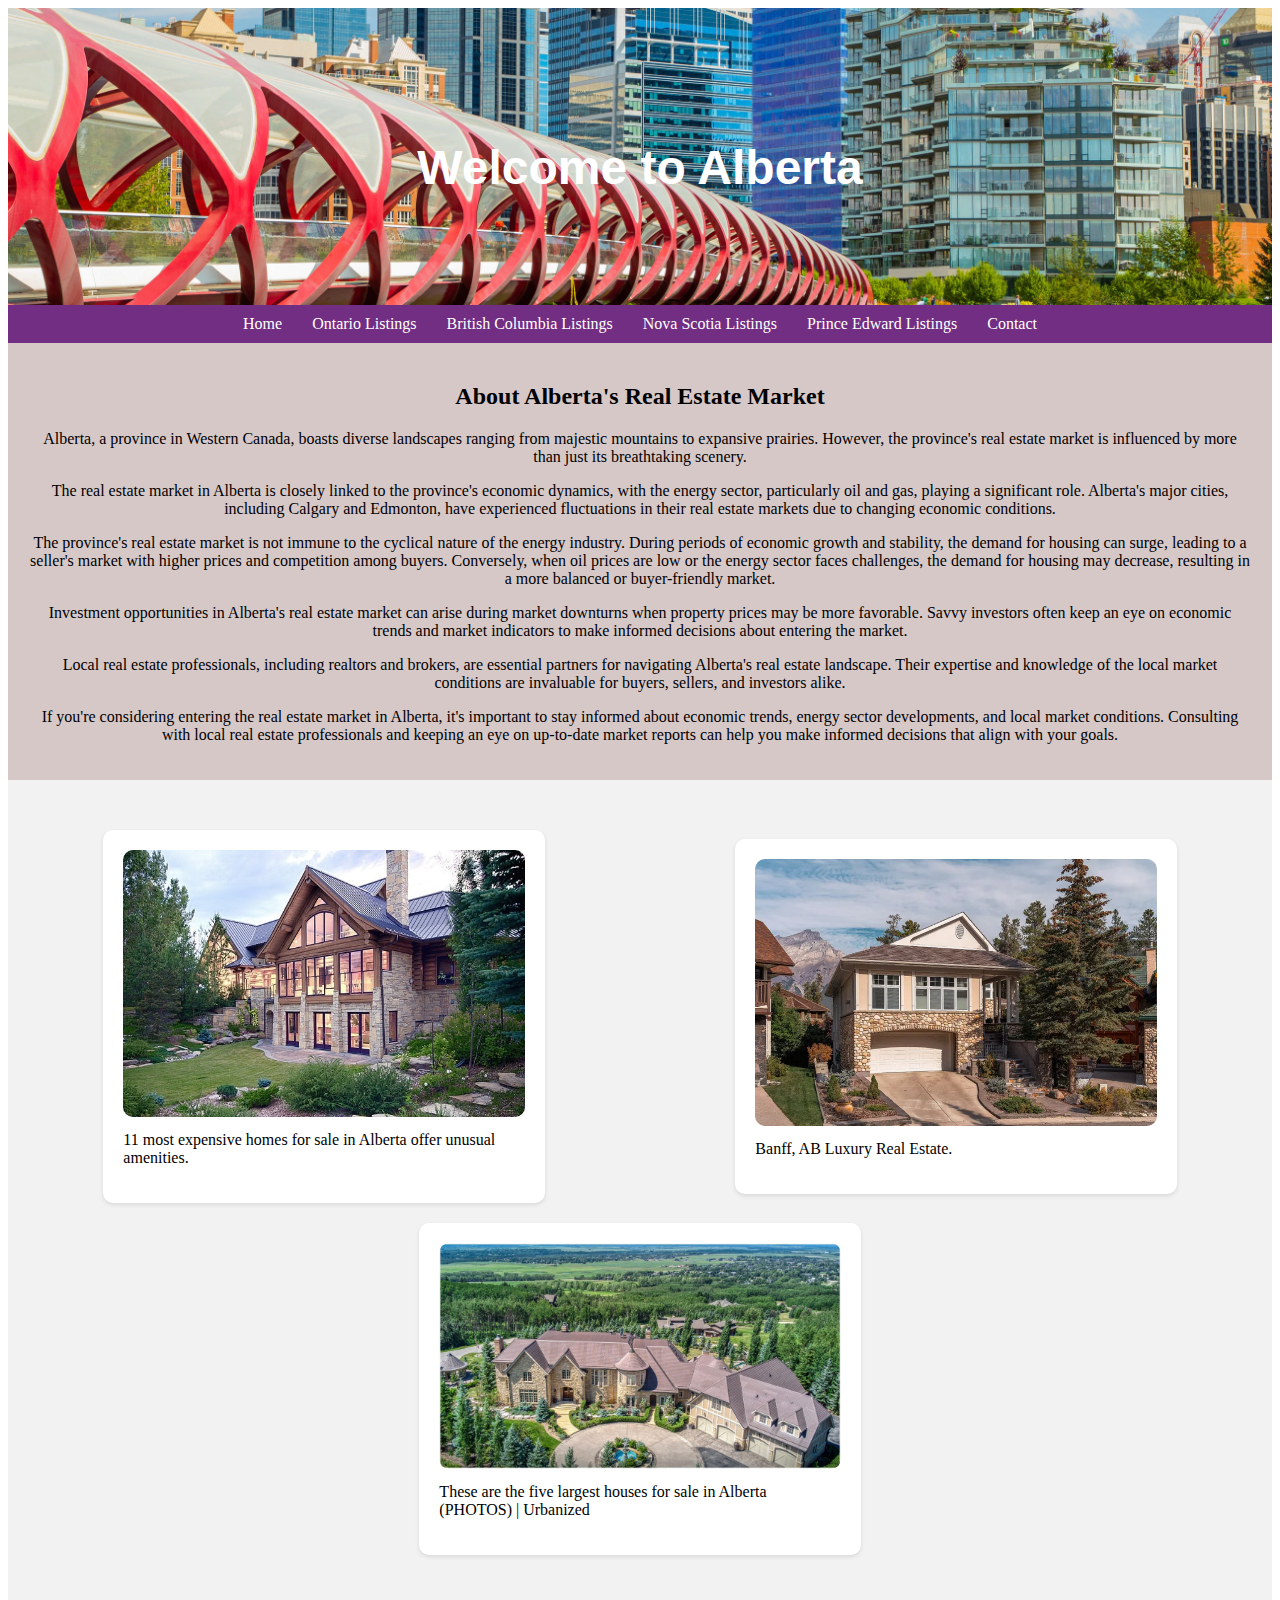
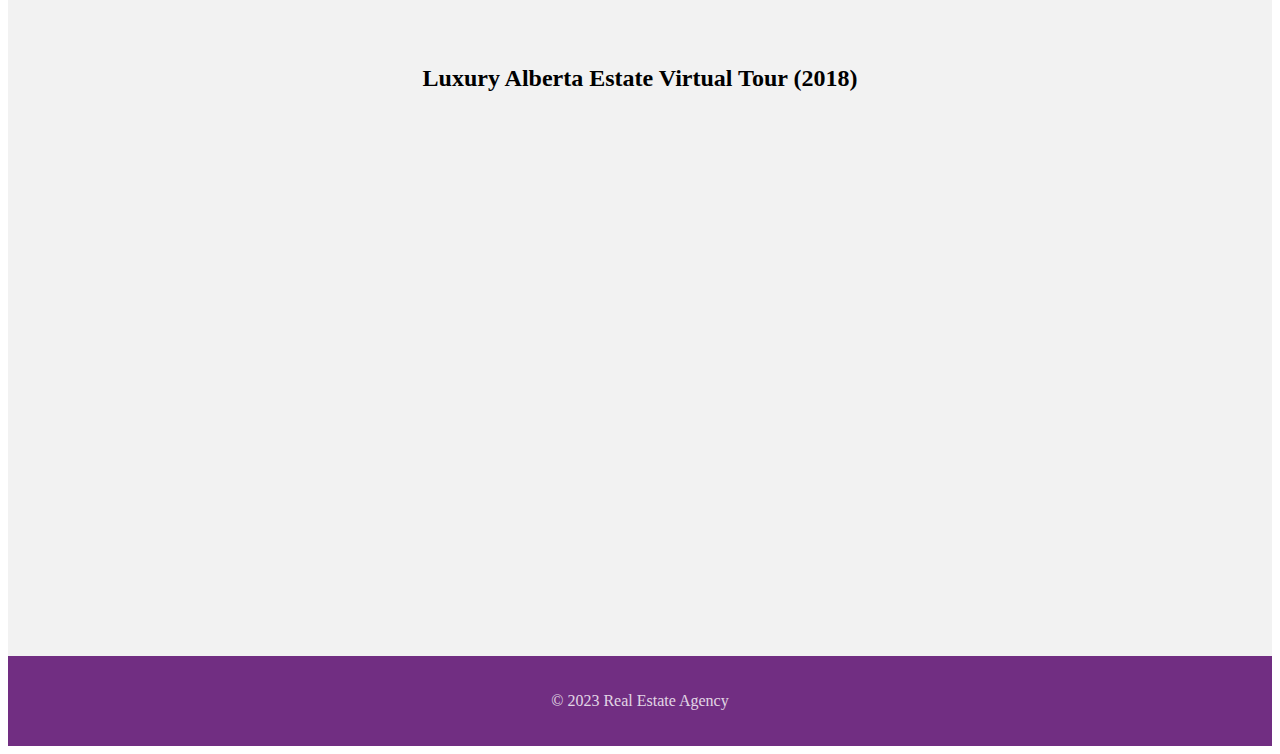
<file: ABL.html>
<!DOCTYPE html>
<html lang="en">
<head>
  <meta charset="UTF-8">
  <meta name="viewport" content="width=device-width, initial-scale=1.0">
  <link rel="stylesheet" href="css/ABL.css">
  <title>Alberta Listings - Real Estate Website</title>
</head>
<body>
  <div class="header">
    <h1 class="header-heading">Welcome to Alberta</h1>
  </div>
  
  <div class="nav">
    <a href="index.html">Home</a>
    <a href="ONL.html">Ontario Listings</a>
    <a href="BCL.html">British Columbia Listings</a>
    <a href="NSL.html">Nova Scotia Listings</a>
    <a href="PEL.html">Prince Edward Listings</a>
    <a href="contact.html">Contact</a>
  </div>
  
  <div class="container">
    <h2>About Alberta's Real Estate Market</h2>
    <p>Alberta, a province in Western Canada, boasts diverse landscapes ranging from majestic mountains to expansive prairies. However, the province's real estate market is influenced by more than just its breathtaking scenery.</p>
    <p>The real estate market in Alberta is closely linked to the province's economic dynamics, with the energy sector, particularly oil and gas, playing a significant role. Alberta's major cities, including Calgary and Edmonton, have experienced fluctuations in their real estate markets due to changing economic conditions.</p>
    <p>The province's real estate market is not immune to the cyclical nature of the energy industry. During periods of economic growth and stability, the demand for housing can surge, leading to a seller's market with higher prices and competition among buyers. Conversely, when oil prices are low or the energy sector faces challenges, the demand for housing may decrease, resulting in a more balanced or buyer-friendly market.</p>
    <p>Investment opportunities in Alberta's real estate market can arise during market downturns when property prices may be more favorable. Savvy investors often keep an eye on economic trends and market indicators to make informed decisions about entering the market.</p>
    <p>Local real estate professionals, including realtors and brokers, are essential partners for navigating Alberta's real estate landscape. Their expertise and knowledge of the local market conditions are invaluable for buyers, sellers, and investors alike.</p>
    <p>If you're considering entering the real estate market in Alberta, it's important to stay informed about economic trends, energy sector developments, and local market conditions. Consulting with local real estate professionals and keeping an eye on up-to-date market reports can help you make informed decisions that align with your goals.</p>
  </div>
  
  <div class="property-section">
    <div class="property-listing">
      <img src="images/AB1.jpg" alt="Property 1" class="property-image">
      <p class="property-description">11 most expensive homes for sale in Alberta offer unusual amenities.</p>
    </div>
    <div class="property-listing">
      <img src="images/Ab2.webp" alt="Property 2" class="property-image">
      <p class="property-description">Banff, AB Luxury Real Estate.</p>
    </div>
    <div class="property-listing">
      <img src="images/AB3.jpg" alt="Property 3" class="property-image">
      <p class="property-description">These are the five largest houses for sale in Alberta (PHOTOS) | Urbanized</p>
    </div>
  </div>
  
  <div class="video-section">
    <h2 class="section-heading">Luxury Alberta Estate Virtual Tour (2018)</h2>
    <iframe width="890" height="500" src="https://www.youtube.com/embed/cRb-3CW6iM0?autoplay=1&mute=1" title="YouTube video player" frameborder="0" allow="accelerometer; clipboard-write; encrypted-media; gyroscope; picture-in-picture; web-share" allowfullscreen></iframe>
    </video>
  </div>
  
  <div class="footer">
    <p class="footer-text">&copy; 2023 Real Estate Agency</p>
  </div>
</body>
</html>
</file>
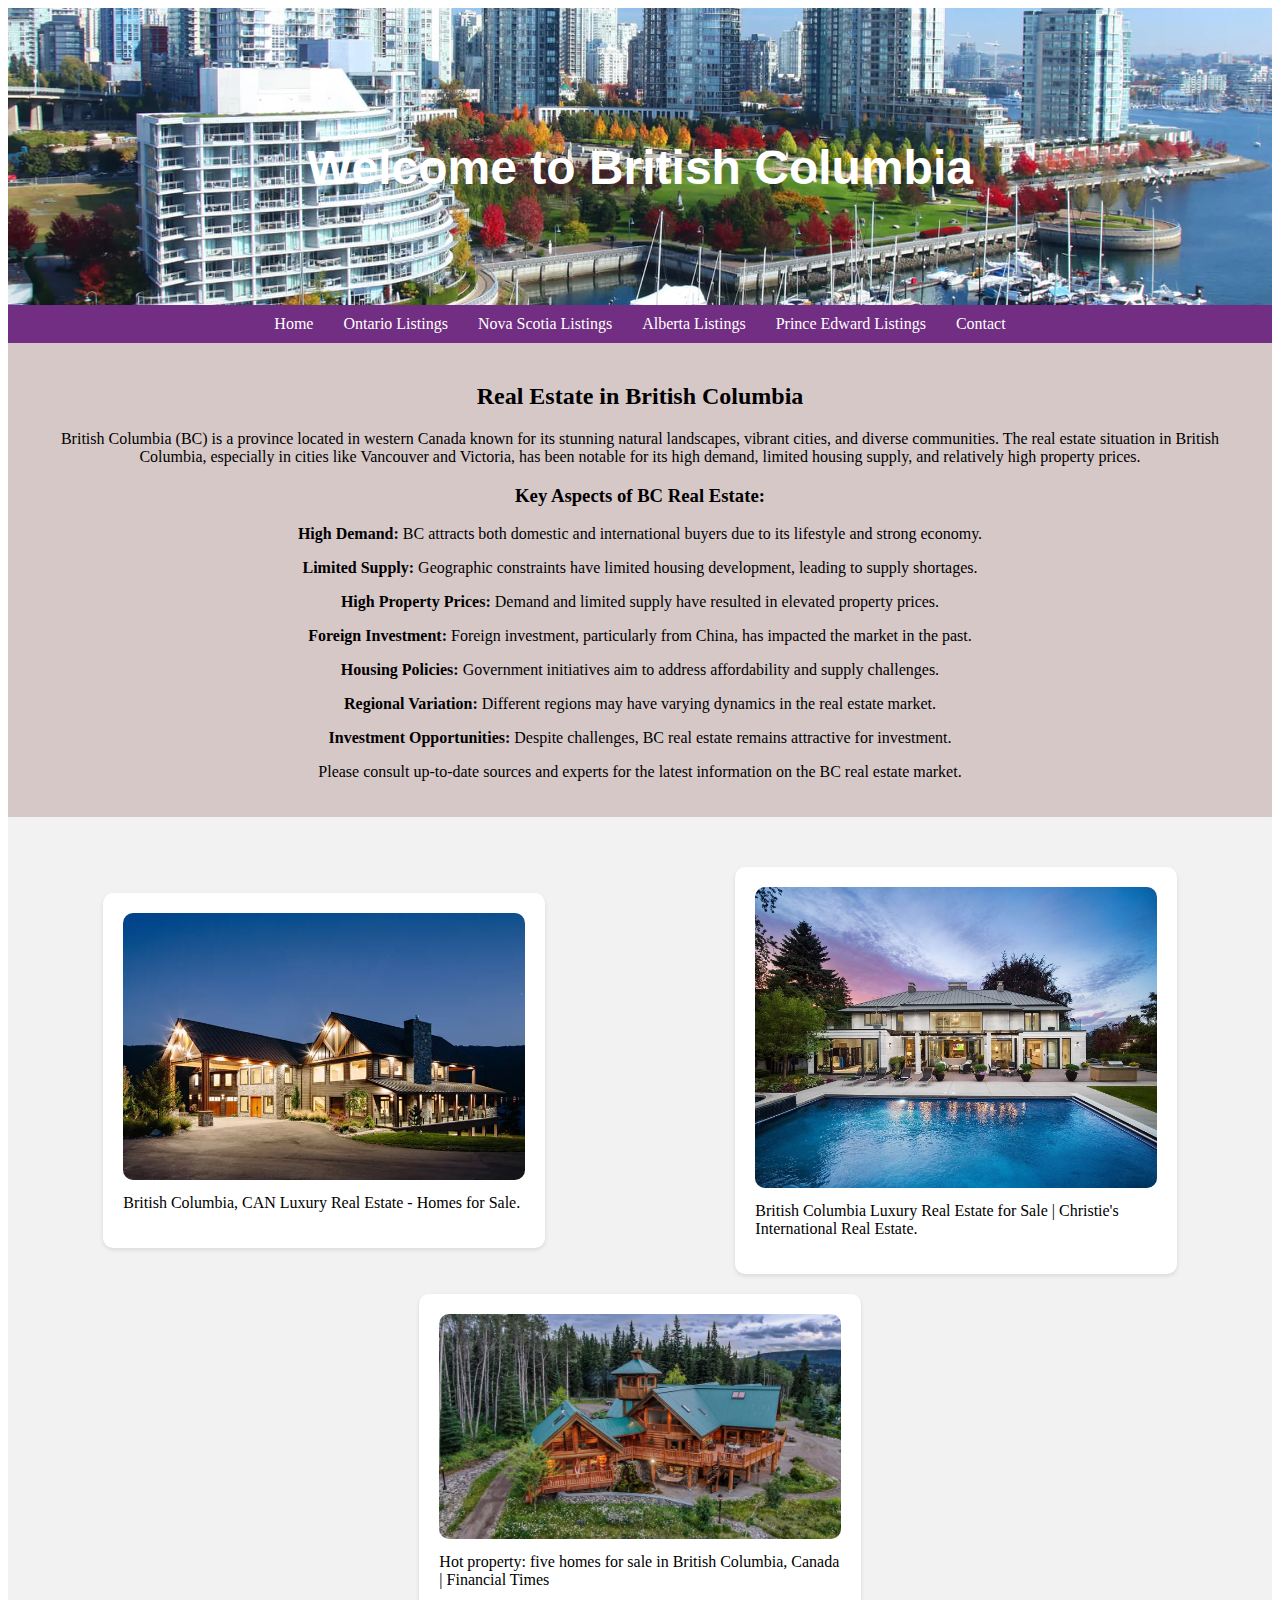
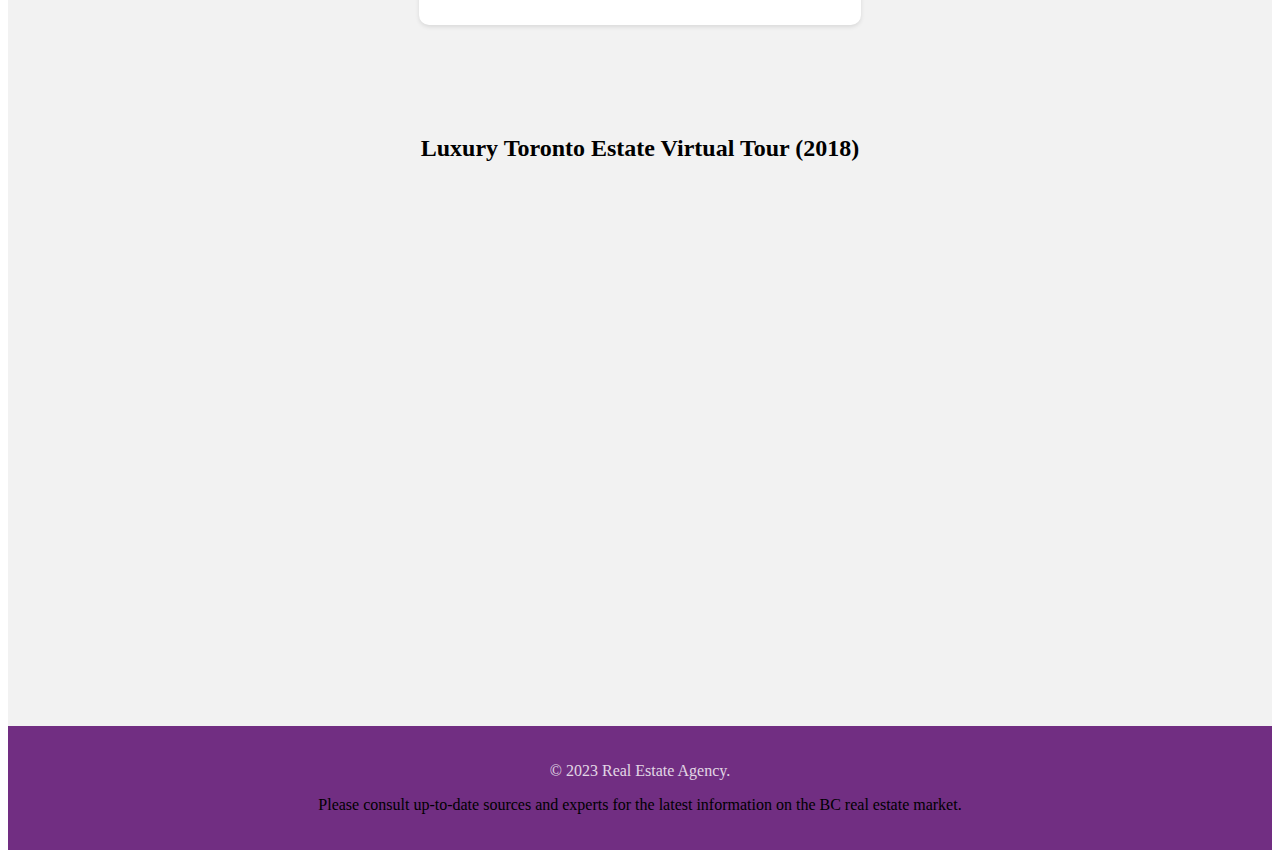
<file: BCL.html>
<!DOCTYPE html>
<html lang="en">
<head>
  <meta charset="UTF-8">
  <meta name="viewport" content="width=device-width, initial-scale=1.0">
  <link rel="stylesheet" href="css/BCL.css">
  <title>British Columbia Listings - Real Estate Website</title>
</head>
<body>
  <div class="header">
    <h1 class="header-heading">Welcome to British Columbia</h1>
  </div>
  
  <div class="nav">
    <a href="index.html">Home</a>
    <a href="ONL.html">Ontario Listings</a>
    <a href="NSL.html">Nova Scotia Listings</a>
    <a href="ABL.html">Alberta Listings</a>
    <a href="PEL.html">Prince Edward Listings</a>
    <a href="contact.html">Contact</a>
  </div>
  
  <div class="container">
    <h2>Real Estate in British Columbia</h2>
    <p>British Columbia (BC) is a province located in western Canada known for its stunning natural landscapes, vibrant cities, and diverse communities. The real estate situation in British Columbia, especially in cities like Vancouver and Victoria, has been notable for its high demand, limited housing supply, and relatively high property prices.</p>
    <h3>Key Aspects of BC Real Estate:</h3>
        <p><strong>High Demand:</strong> BC attracts both domestic and international buyers due to its lifestyle and strong economy.</p>
        <p><strong>Limited Supply:</strong> Geographic constraints have limited housing development, leading to supply shortages.</p>
        <p><strong>High Property Prices:</strong> Demand and limited supply have resulted in elevated property prices.</p>
        <p><strong>Foreign Investment:</strong> Foreign investment, particularly from China, has impacted the market in the past.</p>
        <p><strong>Housing Policies:</strong> Government initiatives aim to address affordability and supply challenges.</p>
        <p><strong>Regional Variation:</strong> Different regions may have varying dynamics in the real estate market.</p>
        <p><strong>Investment Opportunities:</strong> Despite challenges, BC real estate remains attractive for investment.</p>
        
        <p>Please consult up-to-date sources and experts for the latest information on the BC real estate market.</p>
  </div>  
  </div>
  
  <div class="property-section">
    <div class="property-listing">
      <img src="images/BC1.webp" alt="Property 1" class="property-image">
      <p class="property-description">British Columbia, CAN Luxury Real Estate - Homes for Sale.</p>
    </div>
    <div class="property-listing">
      <img src="images/BC2.ashx" alt="Property 2" class="property-image">
      <p class="property-description">British Columbia Luxury Real Estate for Sale | Christie's International Real Estate.</p>
    </div>
    <div class="property-listing">
      <img src="images/BC3.jpg" alt="Property 3" class="property-image">
      <p class="property-description">Hot property: five homes for sale in British Columbia, Canada | Financial Times</p>
    </div>
  </div>
  
  <div class="video-section">
    <h2 class="section-heading">Luxury Toronto Estate Virtual Tour (2018)</h2>
    <iframe width="890" height="500" src="https://www.youtube.com/embed/Cn8e1izvEVA?autoplay=1&mute=1" title="YouTube video player" frameborder="0" allow="accelerometer; clipboard-write; encrypted-media; gyroscope; picture-in-picture; web-share" allowfullscreen></iframe>
    </video>
  </div>
  
  <div class="footer">
    <p class="footer-text">&copy; 2023 Real Estate Agency. <p>Please consult up-to-date sources and experts for the latest information on the BC real estate market.</p></p>
  </div>
</body>
</html>
</file>
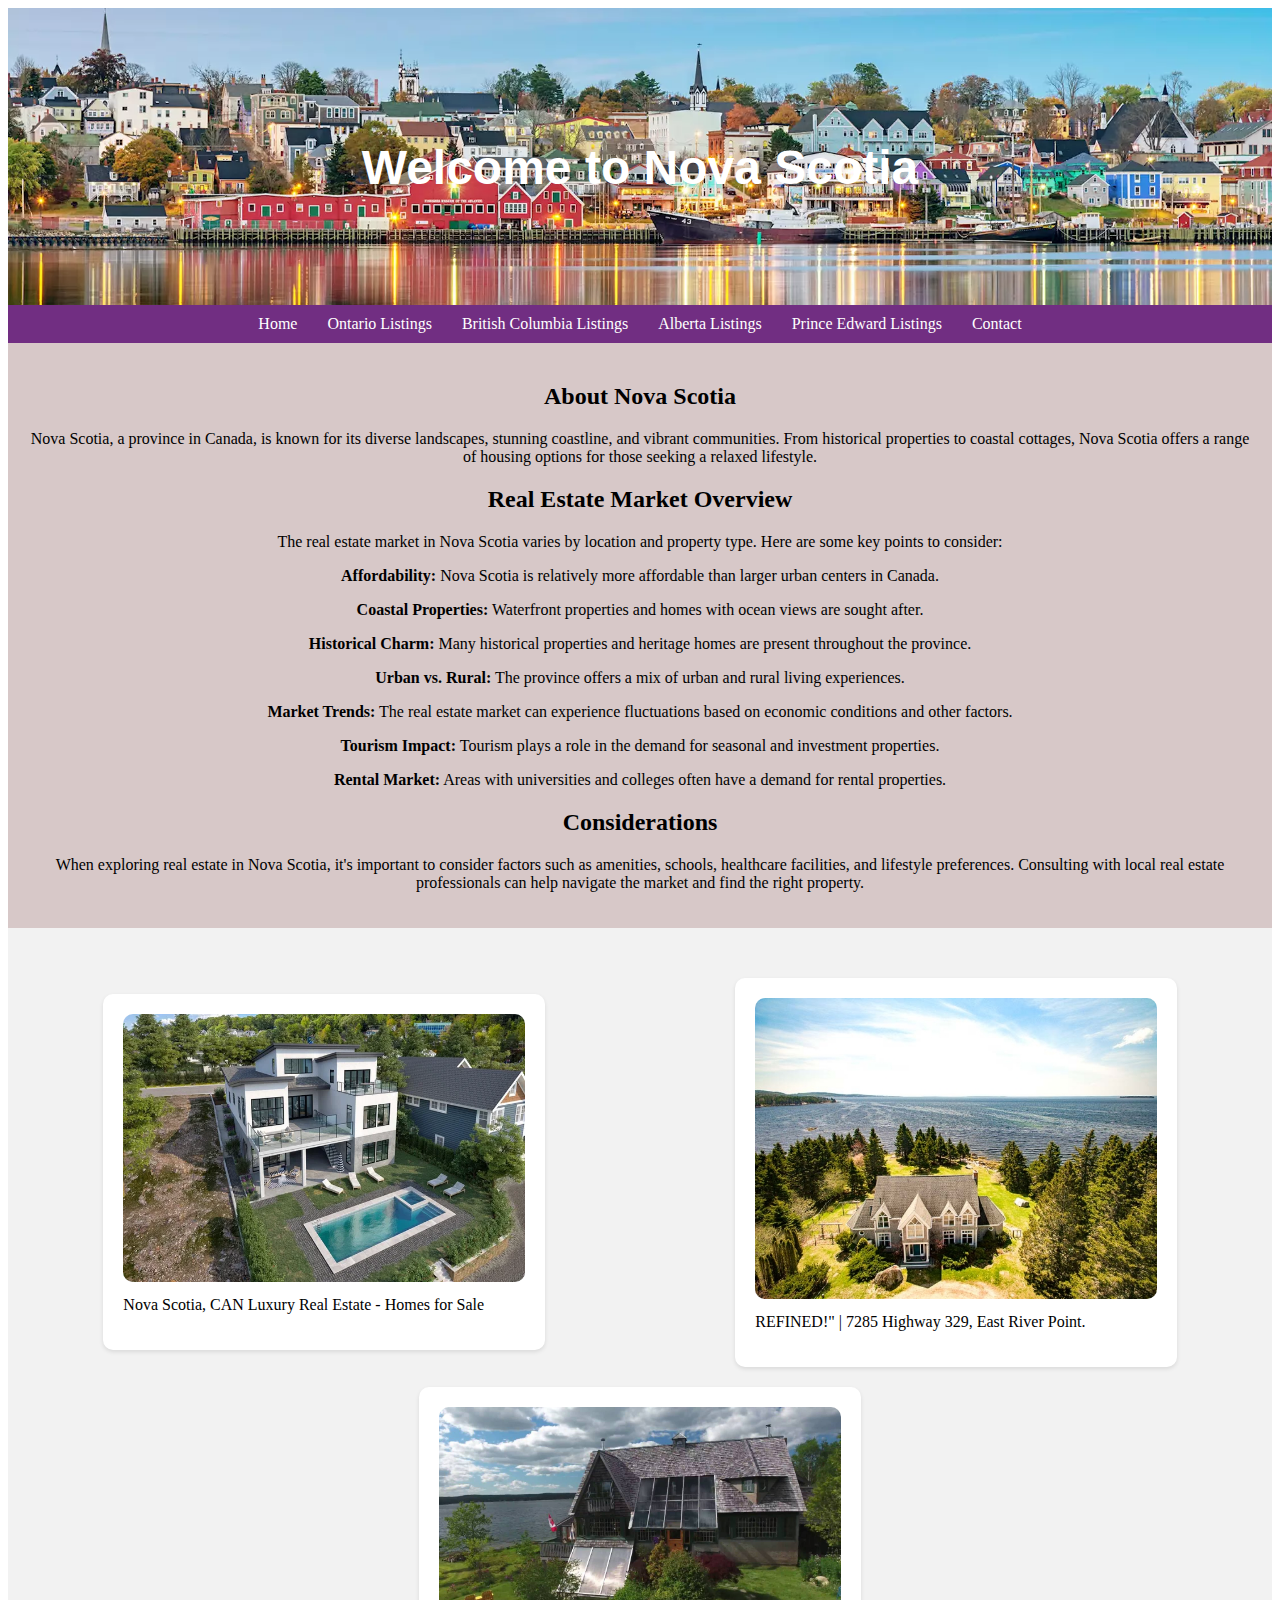
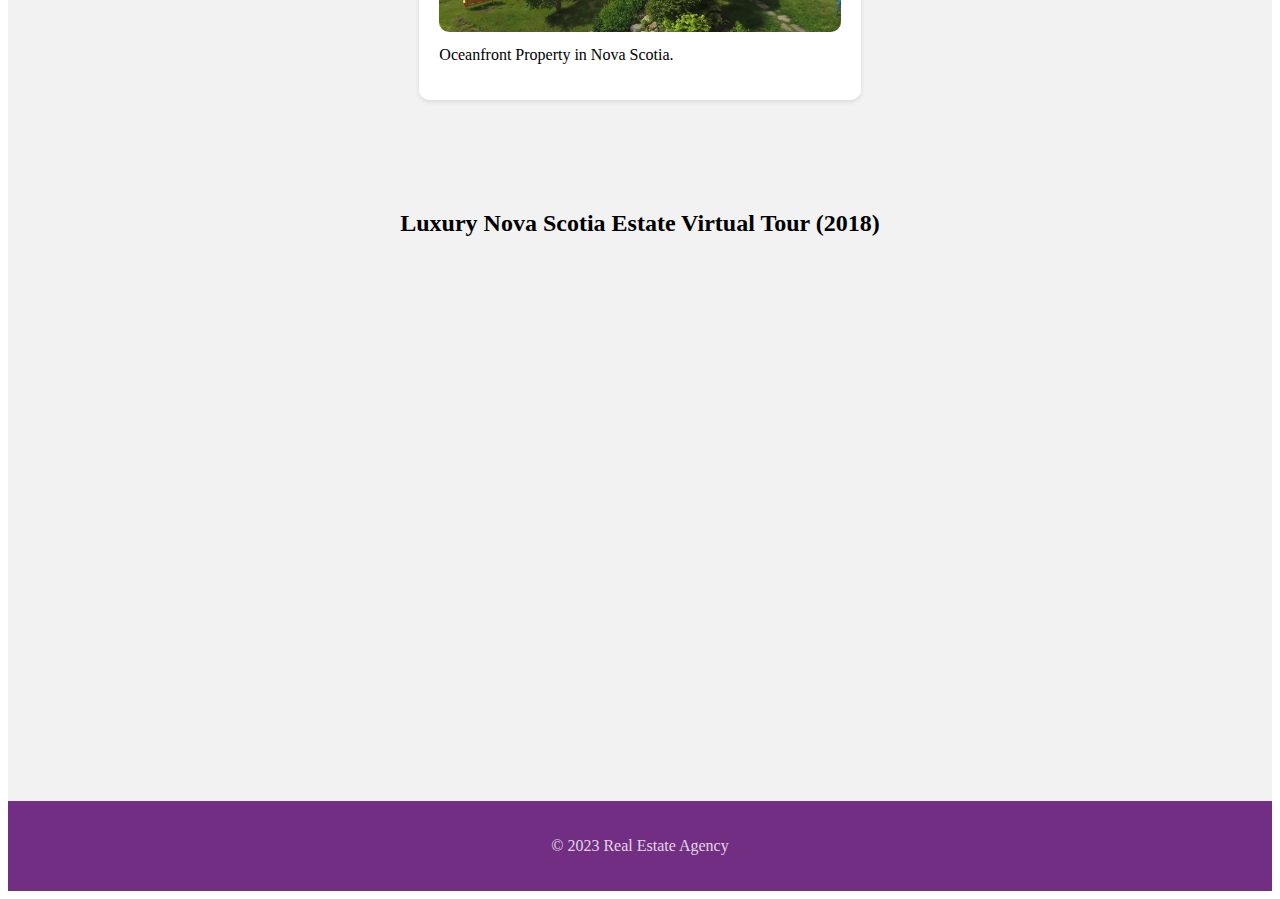
<file: NSL.html>
<!DOCTYPE html>
<html lang="en">
<head>
  <meta charset="UTF-8">
  <meta name="viewport" content="width=device-width, initial-scale=1.0">
  <link rel="stylesheet" href="css/NSL.css">
  <title>Nova Scotia Listings - Real Estate Website</title>
</head>
<body>
  <div class="header">
    <h1 class="header-heading">Welcome to Nova Scotia</h1>
  </div>
  
  <div class="nav">
    <a href="index.html">Home</a>
    <a href="ONL.html">Ontario Listings</a>
    <a href="BCL.html">British Columbia Listings</a>
    <a href="ABL.html">Alberta Listings</a>
    <a href="PEL.html">Prince Edward Listings</a>
    <a href="contact.html">Contact</a>
  </div>
  
  <div class="container">
    <h2>About Nova Scotia</h2>
    <p>Nova Scotia, a province in Canada, is known for its diverse landscapes, stunning coastline, and vibrant communities. From historical properties to coastal cottages, Nova Scotia offers a range of housing options for those seeking a relaxed lifestyle.</p>
    
    <h2>Real Estate Market Overview</h2>
    <p>The real estate market in Nova Scotia varies by location and property type. Here are some key points to consider:</p>
    <p><strong>Affordability:</strong> Nova Scotia is relatively more affordable than larger urban centers in Canada.</p>
    <p><strong>Coastal Properties:</strong> Waterfront properties and homes with ocean views are sought after.</p>
    <p><strong>Historical Charm:</strong> Many historical properties and heritage homes are present throughout the province.</p>
    <p><strong>Urban vs. Rural:</strong> The province offers a mix of urban and rural living experiences.</p>
    <p><strong>Market Trends:</strong> The real estate market can experience fluctuations based on economic conditions and other factors.</p>
    <p><strong>Tourism Impact:</strong> Tourism plays a role in the demand for seasonal and investment properties.</p>
    <p><strong>Rental Market:</strong> Areas with universities and colleges often have a demand for rental properties.</p>
    
    <h2>Considerations</h2>
    <p>When exploring real estate in Nova Scotia, it's important to consider factors such as amenities, schools, healthcare facilities, and lifestyle preferences. Consulting with local real estate professionals can help navigate the market and find the right property.</p>
  </div>
  
  <div class="property-section">
    <div class="property-listing">
      <img src="images/NSP1.webp" alt="Property 1" class="property-image">
      <p class="property-description">Nova Scotia, CAN Luxury Real Estate - Homes for Sale</p>
    </div>
    <div class="property-listing">
      <img src="images/NSP2.jpg" alt="Property 2" class="property-image">
      <p class="property-description">REFINED!" | 7285 Highway 329, East River Point.</p>
    </div>
    <div class="property-listing">
      <img src="images/NSP3.jpg" alt="Property 3" class="property-image">
      <p class="property-description">Oceanfront Property in Nova Scotia.</p>
    </div>
  </div>
  
  <div class="video-section">
    <h2 class="section-heading">Luxury Nova Scotia Estate Virtual Tour (2018)</h2>
    <iframe width="890" height="500" src="https://www.youtube.com/embed/5S0Xtp8he5s?autoplay=1&mute=1" title="YouTube video player" frameborder="0" allow="accelerometer; clipboard-write; encrypted-media; gyroscope; picture-in-picture; web-share" allowfullscreen></iframe>
    </video>
  </div>
  
  <div class="footer">
    <p class="footer-text">&copy; 2023 Real Estate Agency</p>
  </div>
</body>
</html>
</file>
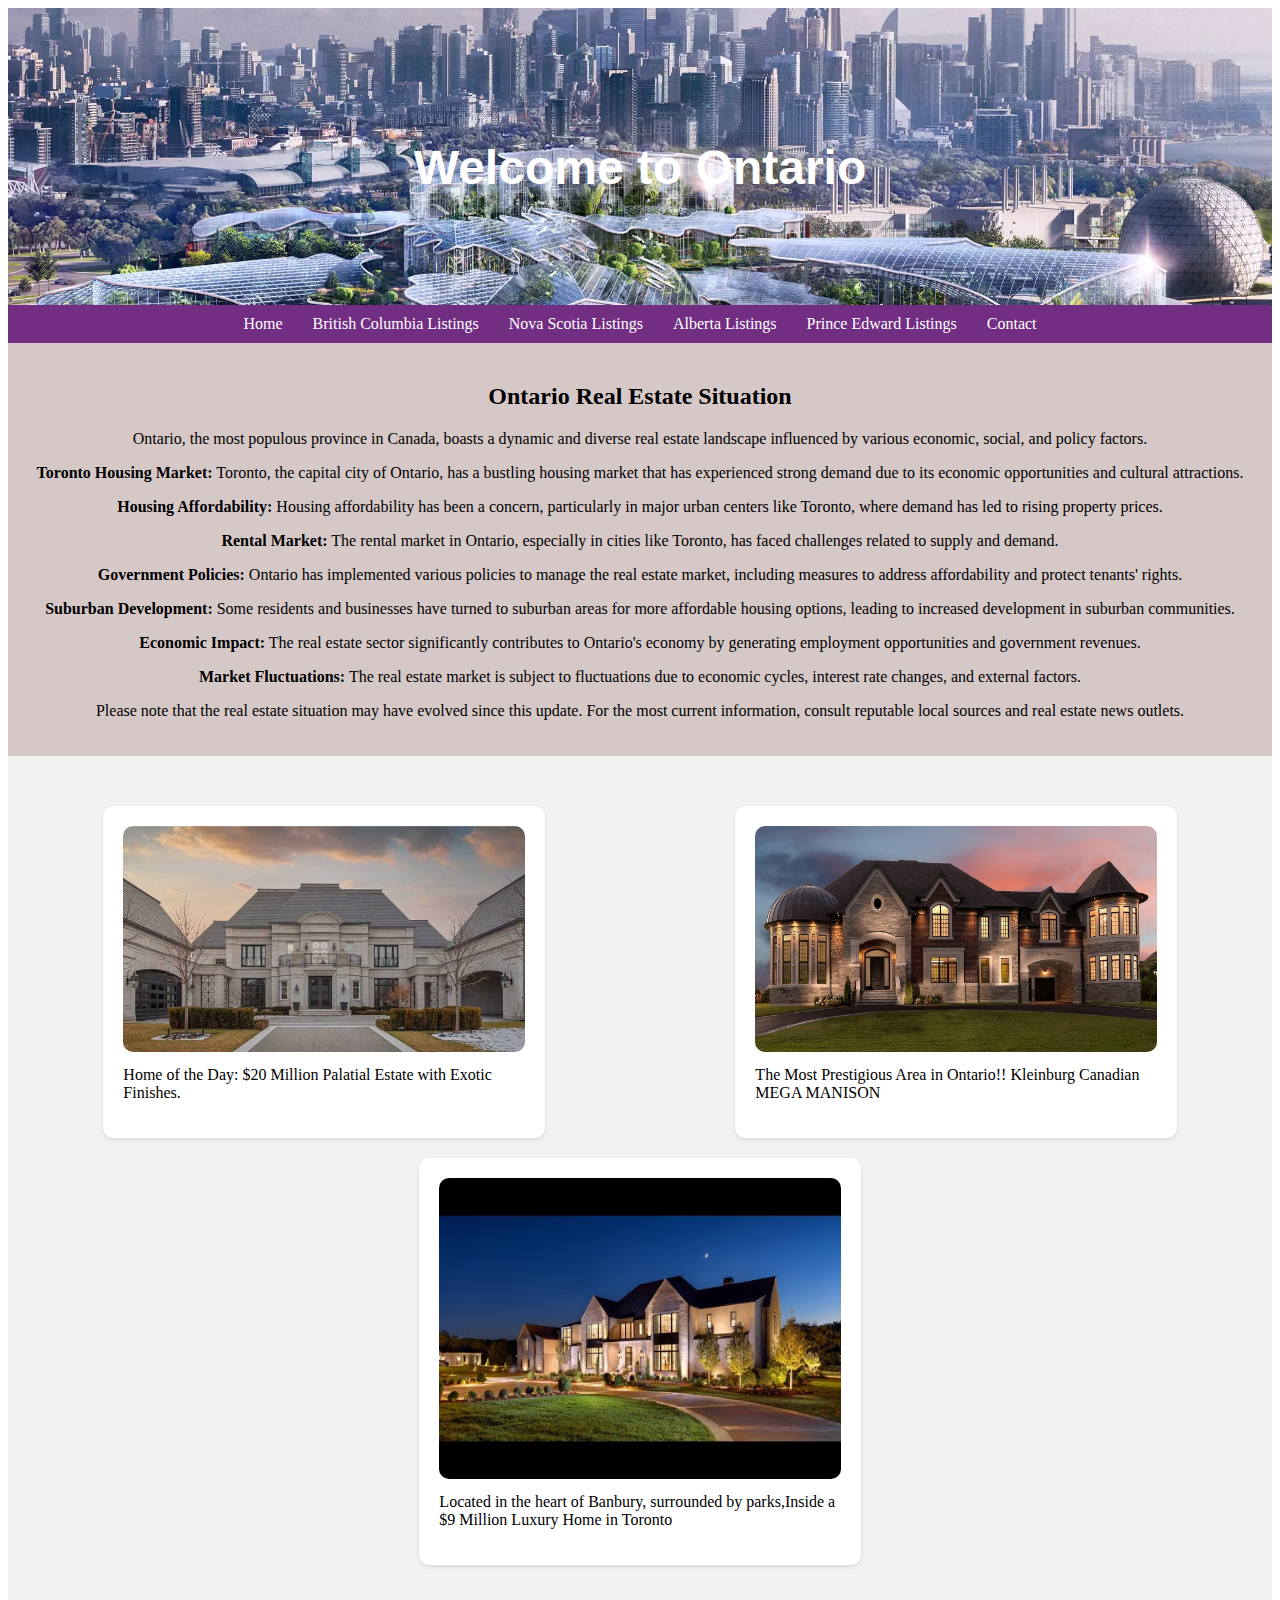
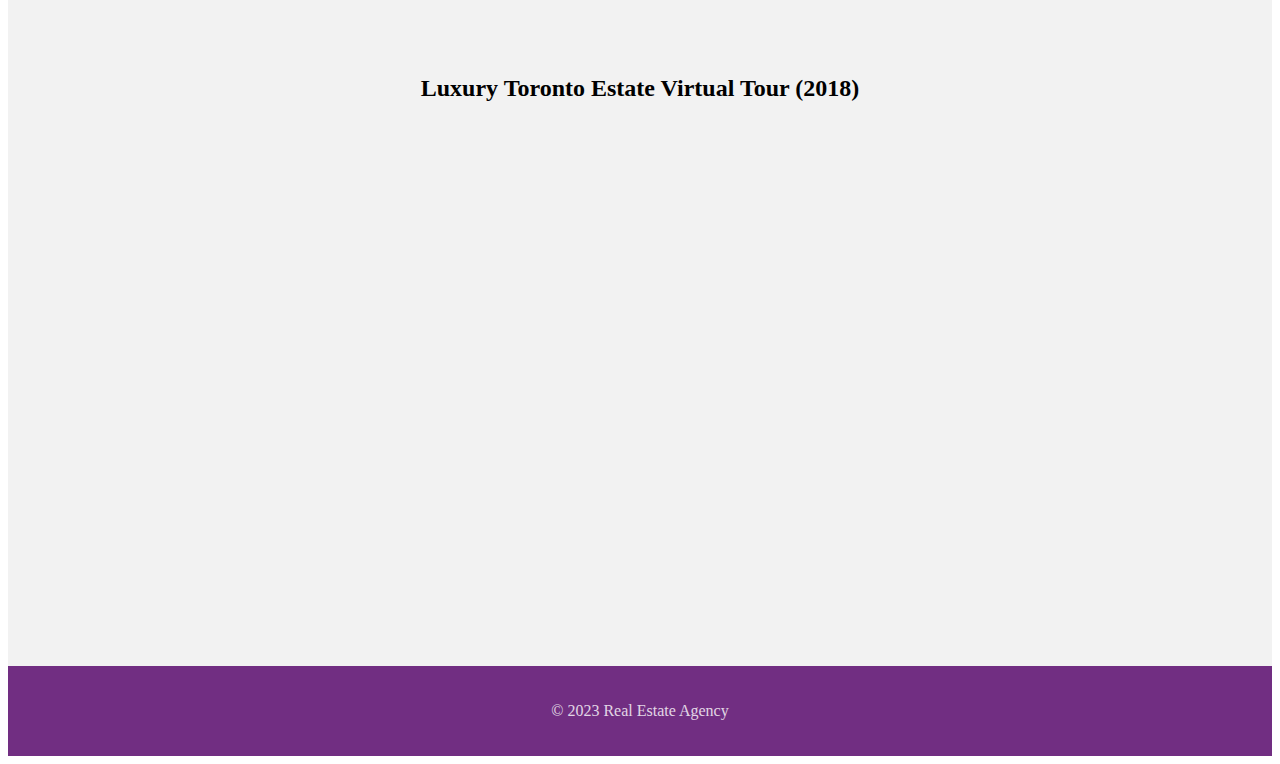
<file: ONL.html>
<!DOCTYPE html>
<html lang="en">
<head>
  <meta charset="UTF-8">
  <meta name="viewport" content="width=device-width, initial-scale=1.0">
  <link rel="stylesheet" href="css/ONL.css">
  <title>Ontario Listings - Real Estate Website</title>
</head>
<body>
  <div class="header">
    <h1 class="header-heading">Welcome to Ontario</h1>
  </div>
  
  <div class="nav">
    <a href="index.html">Home</a>
    <a href="BCL.html">British Columbia Listings</a>
    <a href="NSL.html">Nova Scotia Listings</a>
    <a href="ABL.html">Alberta Listings</a>
    <a href="PEL.html">Prince Edward Listings</a>
    <a href="contact.html">Contact</a>
  </div>
  
  <div class="container">
    <h2>Ontario Real Estate Situation</h2>
    <p>Ontario, the most populous province in Canada, boasts a dynamic and diverse real estate landscape influenced by various economic, social, and policy factors.</p>
    <p><strong>Toronto Housing Market:</strong> Toronto, the capital city of Ontario, has a bustling housing market that has experienced strong demand due to its economic opportunities and cultural attractions.</p>
    <p><strong>Housing Affordability:</strong> Housing affordability has been a concern, particularly in major urban centers like Toronto, where demand has led to rising property prices.</p>
    <p><strong>Rental Market:</strong> The rental market in Ontario, especially in cities like Toronto, has faced challenges related to supply and demand.</p>
    <p><strong>Government Policies:</strong> Ontario has implemented various policies to manage the real estate market, including measures to address affordability and protect tenants' rights.</p>
    <p><strong>Suburban Development:</strong> Some residents and businesses have turned to suburban areas for more affordable housing options, leading to increased development in suburban communities.</p>
    <p><strong>Economic Impact:</strong> The real estate sector significantly contributes to Ontario's economy by generating employment opportunities and government revenues.</p>
    <p><strong>Market Fluctuations:</strong> The real estate market is subject to fluctuations due to economic cycles, interest rate changes, and external factors.</p>
    <p>Please note that the real estate situation may have evolved since this update. For the most current information, consult reputable local sources and real estate news outlets.</p>
  </div>
  
  <div class="property-section">
    <div class="property-listing">
      <img src="images/OL1.webp" alt="Property 1" class="property-image">
      <p class="property-description">Home of the Day: $20 Million Palatial Estate with Exotic Finishes.</p>
    </div>
    <div class="property-listing">
      <img src="images/OL2.jpg" alt="Property 2" class="property-image">
      <p class="property-description">The Most Prestigious Area in Ontario!! Kleinburg Canadian MEGA MANISON </p>
    </div>
    <div class="property-listing">
      <img src="images/OL3.jpg" alt="Property 3" class="property-image">
      <p class="property-description">Located in the heart of Banbury, surrounded by parks,Inside a $9 Million Luxury Home in Toronto</p>
    </div>
  </div>
  
  <div class="video-section">
    <h2 class="section-heading">Luxury Toronto Estate Virtual Tour (2018)</h2>
    <iframe width="890" height="500" src="https://www.youtube.com/embed/BjWa9kXbatQ?autoplay=1&mute=1" title="YouTube video player" frameborder="0" allow="accelerometer; clipboard-write; encrypted-media; gyroscope; picture-in-picture; web-share" allowfullscreen></iframe>
    </video>
  </div>
  
  <div class="footer">
    <p class="footer-text">&copy; 2023 Real Estate Agency</p>
  </div>
</body>
</html>
</file>
<file: css/ABL.css>
.header {
    font-family: Arial, Helvetica, sans-serif;
    position: relative;
    background-image: url("../images/AB.webp");
    background-position: center;
    background-size: cover;
    color: white;
    text-align: center;
    padding: 100px 0; /* Increase padding for more space */
    transition: background-color 0.3s;
  }
  
  .header::before {
    content: "";
    position: absolute;
    top: 0;
    left: 0;
    width: 100%;
    height: 100%;
    background-color: rgba(0, 0, 0, 0.4); /* Faded background */
    z-index: -1;
  }
  
  .header h1 {
    font-size: 3rem;
    margin-bottom: 10px;
  }
  
  .header p {
    font-size: 1.2rem;
    opacity: 0.8;
  }
  /* Navigation Styles */
  .nav {
    display: flex;
    justify-content: center;
    background-color: #712e82;
    padding: 10px 0;
  }
  
  .nav a {
    color: white;
    text-decoration: none;
    margin: 0 15px;
    transition: color 0.3s;
  }
  
  .nav a:hover {
    color: #665c81;
    font-weight: bold;
    background-color: rgb(84, 165, 179);
  }
  
  /* Container Styles */
  .container {
    background-color: #d7c8c8;
    padding: 20px;
    text-align: center;
  }
  
  /* Property Section Styles */
  .property-section {
    display: flex;
    justify-content: space-around;
    align-items: center;
    flex-wrap: wrap;
    background-color: #f2f2f2;
    padding: 40px 0;
  }
  
  .property-listing {
    flex: 0 1 calc(33.33% - 20px);
    margin: 10px;
    padding: 20px;
    background-color: #fff;
    border-radius: 10px;
    box-shadow: 0 2px 4px rgba(0, 0, 0, 0.1);
    transition: transform 0.3s ease-in-out;
  }
  
  .property-listing:hover {
    transform: translateY(-5px);
  }
  
  .property-image {
    width: 100%;
    height: auto;
    border-radius: 10px;
  }
  
  .property-description {
    margin-top: 10px;
    font-size: 1rem;
  }
  
  /* Video Section Styles */
  .video-section {
    background-color: #f2f2f2;
    padding: 40px 0;
    text-align: center;
  }
  
  .property-video {
    width: 70%;
    max-width: 100%;
    margin: 0 auto;
    display: block;
    border-radius: 10px;
  }
  
  /* Footer Styles */
  .footer {
    text-align: center;
    padding: 20px 0;
    background-color: #712e82;
  }
  
  .footer-text {
    color: white;
    font-size: 1rem;
    opacity: 0.8;
  }
</file>
<file: css/BCL.css>
.header {
    font-family: Arial, Helvetica, sans-serif;
    position: relative;
    background-image: url("../images/BC.webp");
    background-position: center;
    background-size: cover;
    color: white;
    text-align: center;
    padding: 100px 0; /* Increase padding for more space */
    transition: background-color 0.3s;
  }
  
  .header::before {
    content: "";
    position: absolute;
    top: 0;
    left: 0;
    width: 100%;
    height: 100%;
    background-color: rgba(0, 0, 0, 0.4); /* Faded background */
    z-index: -1;
  }
  
  .header h1 {
    font-size: 3rem;
    margin-bottom: 10px;
  }
  
  .header p {
    font-size: 1.2rem;
    opacity: 0.8;
  }
  /* Navigation Styles */
  .nav {
    display: flex;
    justify-content: center;
    background-color: #712e82;
    padding: 10px 0;
  }
  
  .nav a {
    color: white;
    text-decoration: none;
    margin: 0 15px;
    transition: color 0.3s;
  }
  
  .nav a:hover {
    color: #665c81;
    font-weight: bold;
    background-color: rgb(84, 165, 179);
  }
  
  /* Container Styles */
  .container {
    background-color: #d7c8c8;
    padding: 20px;
    text-align: center;
  }
  
  /* Property Section Styles */
  .property-section {
    display: flex;
    justify-content: space-around;
    align-items: center;
    flex-wrap: wrap;
    background-color: #f2f2f2;
    padding: 40px 0;
  }
  
  .property-listing {
    flex: 0 1 calc(33.33% - 20px);
    margin: 10px;
    padding: 20px;
    background-color: #fff;
    border-radius: 10px;
    box-shadow: 0 2px 4px rgba(0, 0, 0, 0.1);
    transition: transform 0.3s ease-in-out;
  }
  
  .property-listing:hover {
    transform: translateY(-5px);
  }
  
  .property-image {
    width: 100%;
    height: auto;
    border-radius: 10px;
  }
  
  .property-description {
    margin-top: 10px;
    font-size: 1rem;
  }
  
  /* Video Section Styles */
  .video-section {
    background-color: #f2f2f2;
    padding: 40px 0;
    text-align: center;
  }
  
  .property-video {
    width: 70%;
    max-width: 100%;
    margin: 0 auto;
    display: block;
    border-radius: 10px;
  }
  
  /* Footer Styles */
  .footer {
    text-align: center;
    padding: 20px 0;
    background-color: #712e82;
  }
  
  .footer-text {
    color: white;
    font-size: 1rem;
    opacity: 0.8;
  }
</file>
<file: css/NSL.css>
.header {
    font-family: Arial, Helvetica, sans-serif;
    position: relative;
    background-image: url("../images/NS.webp");
    background-position: center;
    background-size: cover;
    color: white;
    text-align: center;
    padding: 100px 0; /* Increase padding for more space */
    transition: background-color 0.3s;
  }
  
  .header::before {
    content: "";
    position: absolute;
    top: 0;
    left: 0;
    width: 100%;
    height: 100%;
    background-color: rgba(0, 0, 0, 0.4); /* Faded background */
    z-index: -1;
  }
  
  .header h1 {
    font-size: 3rem;
    margin-bottom: 10px;
  }
  
  .header p {
    font-size: 1.2rem;
    opacity: 0.8;
  }
  /* Navigation Styles */
  .nav {
    display: flex;
    justify-content: center;
    background-color: #712e82;
    padding: 10px 0;
  }
  
  .nav a {
    color: white;
    text-decoration: none;
    margin: 0 15px;
    transition: color 0.3s;
  }
  
  .nav a:hover {
    color: #665c81;
    font-weight: bold;
    background-color: rgb(84, 165, 179);
  }
  
  /* Container Styles */
  .container {
    background-color: #d7c8c8;
    padding: 20px;
    text-align: center;
  }
  
  /* Property Section Styles */
  .property-section {
    display: flex;
    justify-content: space-around;
    align-items: center;
    flex-wrap: wrap;
    background-color: #f2f2f2;
    padding: 40px 0;
  }
  
  .property-listing {
    flex: 0 1 calc(33.33% - 20px);
    margin: 10px;
    padding: 20px;
    background-color: #fff;
    border-radius: 10px;
    box-shadow: 0 2px 4px rgba(0, 0, 0, 0.1);
    transition: transform 0.3s ease-in-out;
  }
  
  .property-listing:hover {
    transform: translateY(-5px);
  }
  
  .property-image {
    width: 100%;
    height: auto;
    border-radius: 10px;
  }
  
  .property-description {
    margin-top: 10px;
    font-size: 1rem;
  }
  
  /* Video Section Styles */
  .video-section {
    background-color: #f2f2f2;
    padding: 40px 0;
    text-align: center;
  }
  
  .property-video {
    width: 70%;
    max-width: 100%;
    margin: 0 auto;
    display: block;
    border-radius: 10px;
  }
  
  /* Footer Styles */
  .footer {
    text-align: center;
    padding: 20px 0;
    background-color: #712e82;
  }
  
  .footer-text {
    color: white;
    font-size: 1rem;
    opacity: 0.8;
  }
</file>
<file: css/ONL.css>
.header {
    font-family: Arial, Helvetica, sans-serif;
    position: relative;
    background-image: url("../images/Ontario.webp");
    background-position: center;
    background-size: cover;
    color: white;
    text-align: center;
    padding: 100px 0; /* Increase padding for more space */
    transition: background-color 0.3s;
  }
  
  .header::before {
    content: "";
    position: absolute;
    top: 0;
    left: 0;
    width: 100%;
    height: 100%;
    background-color: rgba(0, 0, 0, 0.4); /* Faded background */
    z-index: -1;
  }
  
  .header h1 {
    font-size: 3rem;
    margin-bottom: 10px;
  }
  
  .header p {
    font-size: 1.2rem;
    opacity: 0.8;
  }
  /* Navigation Styles */
  .nav {
    display: flex;
    justify-content: center;
    background-color: #712e82;
    padding: 10px 0;
  }
  
  .nav a {
    color: white;
    text-decoration: none;
    margin: 0 15px;
    transition: color 0.3s;
  }
  
  .nav a:hover {
    color: #665c81;
    font-weight: bold;
    background-color: rgb(84, 165, 179);
  }
  
  /* Container Styles */
  .container {
    background-color: #d7c8c8;
    padding: 20px;
    text-align: center;
  }
  
  /* Property Section Styles */
  .property-section {
    display: flex;
    justify-content: space-around;
    align-items: center;
    flex-wrap: wrap;
    background-color: #f2f2f2;
    padding: 40px 0;
  }
  
  .property-listing {
    flex: 0 1 calc(33.33% - 20px);
    margin: 10px;
    padding: 20px;
    background-color: #fff;
    border-radius: 10px;
    box-shadow: 0 2px 4px rgba(0, 0, 0, 0.1);
    transition: transform 0.3s ease-in-out;
  }
  
  .property-listing:hover {
    transform: translateY(-5px);
  }
  
  .property-image {
    width: 100%;
    height: auto;
    border-radius: 10px;
  }
  
  .property-description {
    margin-top: 10px;
    font-size: 1rem;
  }
  
  /* Video Section Styles */
  .video-section {
    background-color: #f2f2f2;
    padding: 40px 0;
    text-align: center;
  }
  
  .property-video {
    width: 70%;
    max-width: 100%;
    margin: 0 auto;
    display: block;
    border-radius: 10px;
  }
  
  /* Footer Styles */
  .footer {
    text-align: center;
    padding: 20px 0;
    background-color: #712e82;
  }
  
  .footer-text {
    color: white;
    font-size: 1rem;
    opacity: 0.8;
  }
</file>
